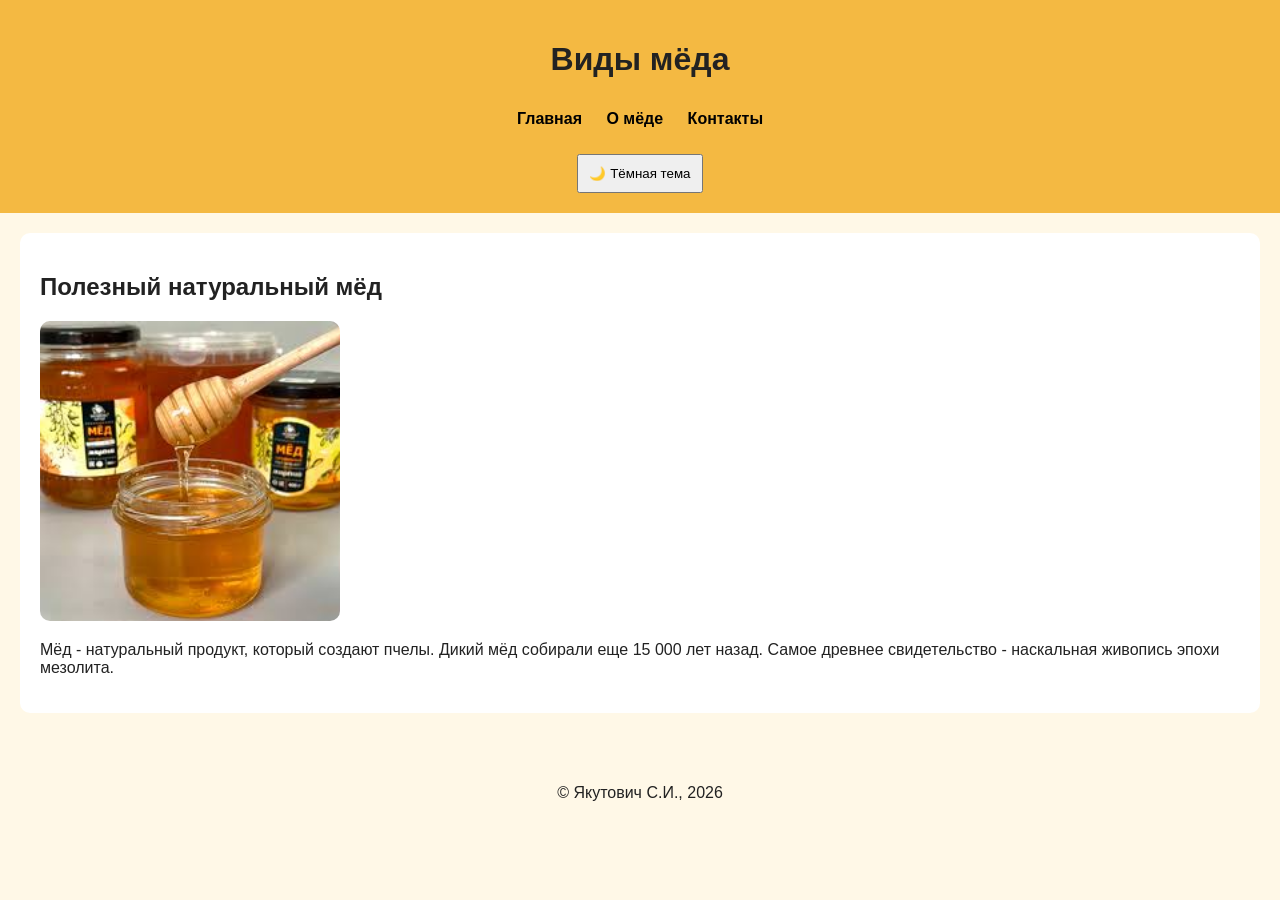
<file: index.html>
<!DOCTYPE html>
<html lang="ru">
<head>
  <meta charset="UTF-8">
  <meta name="viewport" content="width=device-width, initial-scale=1.0">
  <meta name="color-scheme" content="light dark">
  <title>Виды мёда и их польза</title>
  
  <link rel="stylesheet" href="css/style.css">
  
  <script>
    (function() {
      const savedTheme = localStorage.getItem('theme');
      if (savedTheme) {
        document.documentElement.setAttribute('data-theme', savedTheme);
      } else if (window.matchMedia('(prefers-color-scheme: dark)').matches) {
        document.documentElement.setAttribute('data-theme', 'dark');
      }
    })();
  </script>
</head>
<body>
  <header>
    <h1>Виды мёда</h1>
      <nav>
  <ul>
    <li><a href="index.html">Главная</a></li>
    <li><a href="about.html">О мёде</a></li>
    <li><a href="contact.html">Контакты</a></li>
  </ul>
</nav>
    <button id="theme-toggle" aria-label="Переключить тему">Тёмная тема</button>
  </header>
  <main>
    <section>
    <h2>Полезный натуральный мёд</h2>
    <img src="meda.jpeg" alt="Натуральный мёд">
    <div class="card">
      <p>Мёд - натуральный продукт, который создают пчелы. Дикий мёд собирали еще 15 000 лет назад. Самое древнее свидетельство - наскальная живопись эпохи мезолита.</p>
    </div>
    </section>
  </main>
  <footer>
    <p>&copy; Якутович С.И., 2026</p> 
</footer>
  <script src="js/script.js"></script>
</body>
</html>
</file>
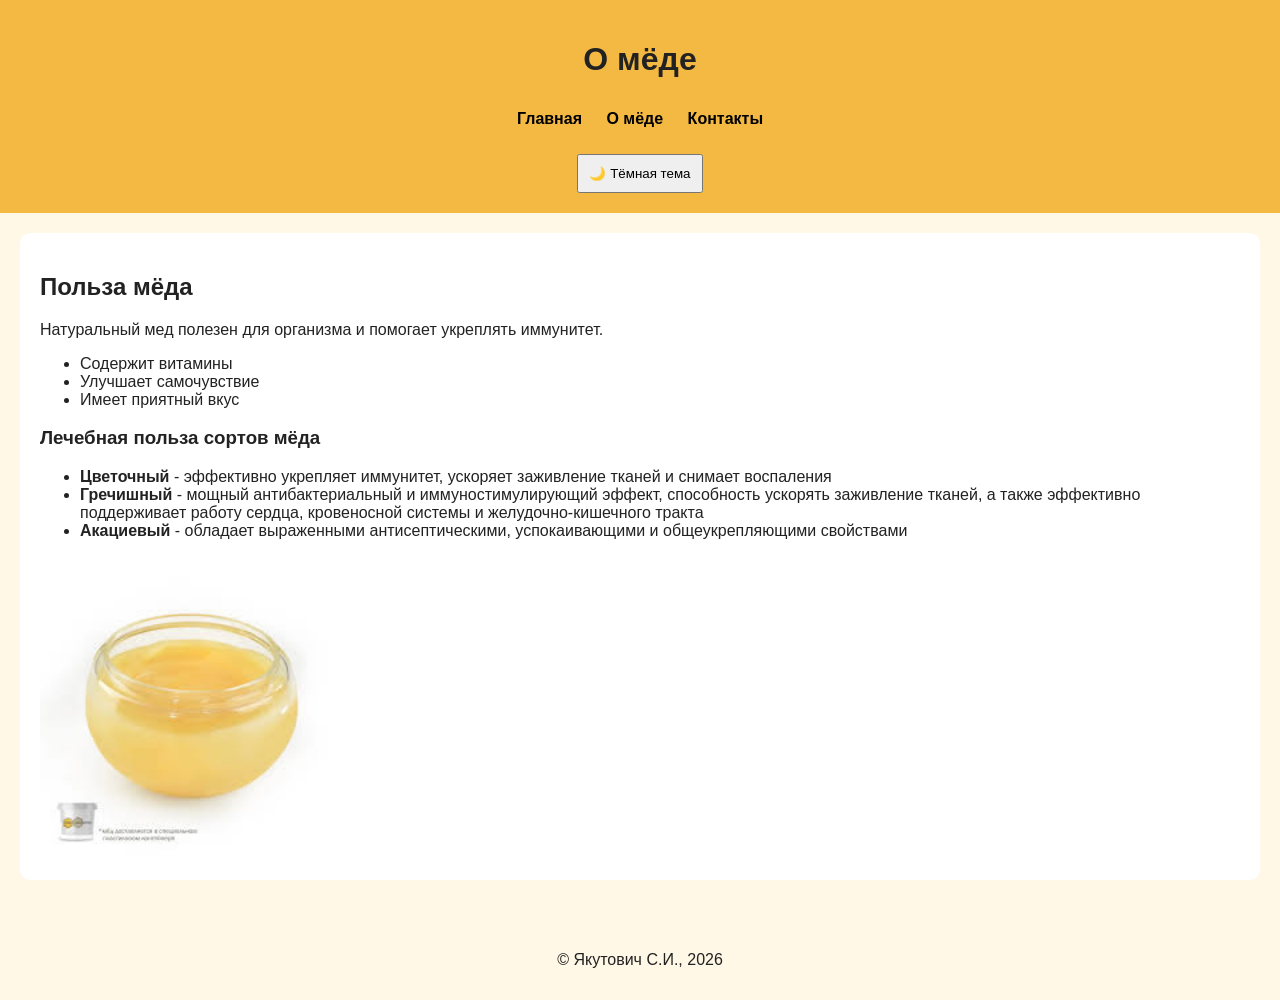
<file: about.html>
<!DOCTYPE html>
<html lang="ru">
<head>
  <meta charset="utf-8">
  <meta name="viewport" content="width=device-width, initial-scale=1">
  <meta name="color-scheme" content="light dark">
  <title>О мёде</title>
  <link rel="stylesheet" href="css/style.css">
  <script>
    (function() {
      const savedTheme = localStorage.getItem('theme');
      if (savedTheme) {
        document.documentElement.setAttribute('data-theme', savedTheme);
      } else if (window.matchMedia('(prefers-color-scheme: dark)').matches) {
        document.documentElement.setAttribute('data-theme', 'dark');
      }
    })();
  </script>
</head>
<body>
  <header>
    <h1>О мёде</h1>
    <nav>
  <ul>
    <li><a href="index.html">Главная</a></li>
    <li><a href="about.html">О мёде</a></li>
    <li><a href="contact.html">Контакты</a></li>
  </ul>
</nav>
    <button id="theme-toggle" aria-label="Переключить тему">Тёмная тема</button>
  </header>

  <main>
    <section>
      <h2>Польза мёда</h2>
      <p>Натуральный мед полезен для организма и помогает укреплять иммунитет.</p>
      <ul>
        <li>Содержит витамины</li>
        <li>Улучшает самочувствие</li>
        <li>Имеет приятный вкус</li>
      </ul>
      
      <h3>Лечебная польза сортов мёда</h3>
      <ul>
        <li><strong>Цветочный</strong> - эффективно укрепляет иммунитет, ускоряет заживление тканей и снимает воспаления</li>
        <li><strong>Гречишный</strong> - мощный антибактериальный и иммуностимулирующий эффект, способность ускорять заживление тканей, а также эффективно поддерживает работу сердца, кровеносной системы и желудочно-кишечного тракта</li>
        <li><strong>Акациевый</strong> - обладает выраженными антисептическими, успокаивающими и общеукрепляющими свойствами</li>
      </ul>
      
      <img src="meede.jpeg" alt="Банка с мёдом">
    </section>
  </main>

  <footer>
    <p>&copy; Якутович С.И., 2026</p>
  </footer>

  <script src="js/script.js"></script>
</body>
</html>
</file>
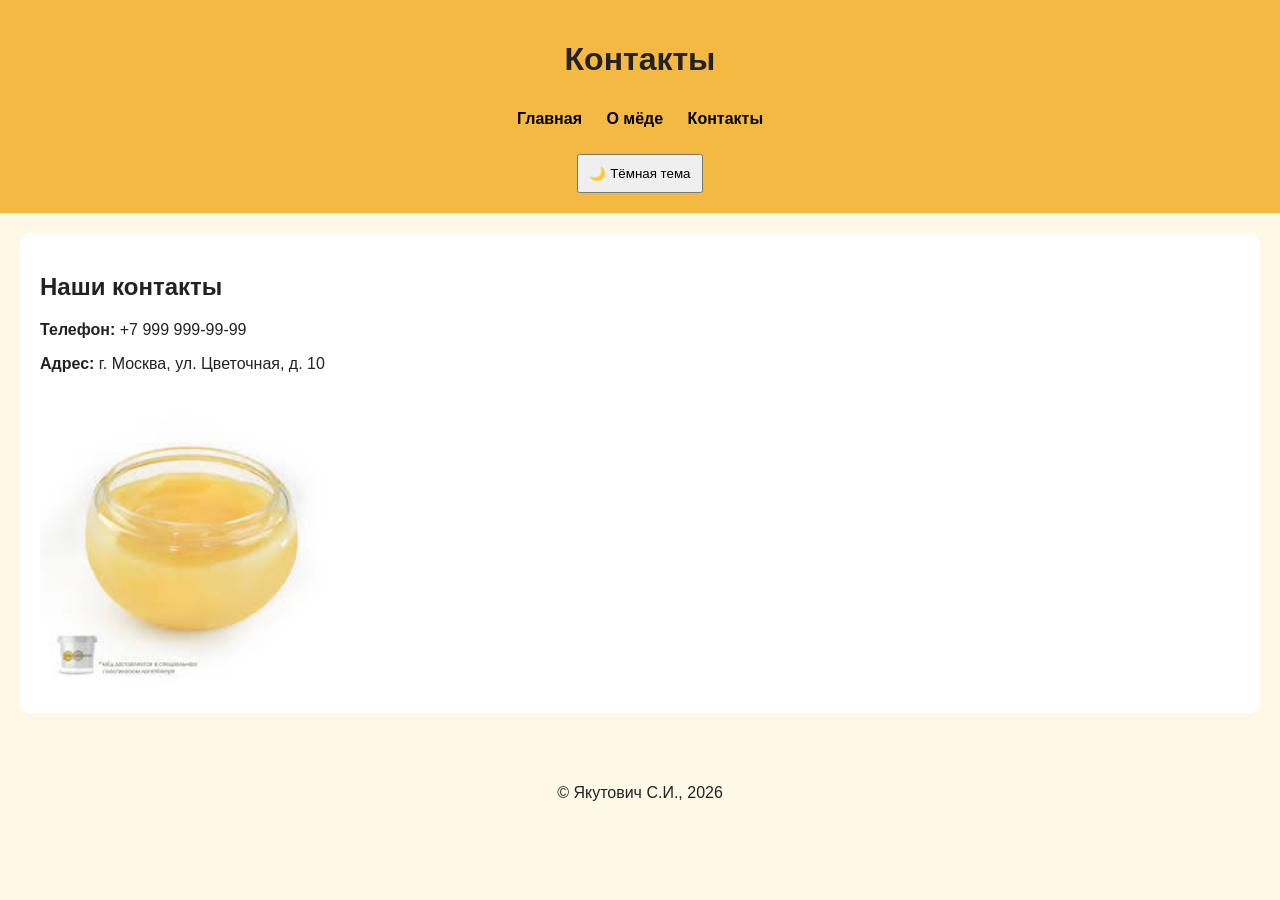
<file: contact.html>
<!DOCTYPE html>
<html lang="ru">
<head>
  <meta charset="utf-8">
  <meta name="viewport" content="width=device-width, initial-scale=1">
  <meta name="color-scheme" content="light dark">
  <title>Контакты</title>
  <link rel="stylesheet" href="css/style.css">
  <script>
    (function() {
      const savedTheme = localStorage.getItem('theme');
      if (savedTheme) {
        document.documentElement.setAttribute('data-theme', savedTheme);
      } else if (window.matchMedia('(prefers-color-scheme: dark)').matches) {
        document.documentElement.setAttribute('data-theme', 'dark');
      }
    })();
  </script>
</head>
<body>
  <header>
    <h1>Контакты</h1>
    <nav>
  <ul>
    <li><a href="index.html">Главная</a></li>
    <li><a href="about.html">О мёде</a></li>
    <li><a href="contact.html">Контакты</a></li>
  </ul>
</nav>
    <button id="theme-toggle" aria-label="Переключить тему">Тёмная тема</button>
  </header>

  <main>
    <section>
      <h2>Наши контакты</h2>
      <div class="card">
        <p><strong>Телефон:</strong> +7 999 999-99-99</p>
        <p><strong>Адрес:</strong> г. Москва, ул. Цветочная, д. 10</p>
      </div>
      <img src="meede.jpeg" alt="Мёд">
    </section>
  </main>

  <footer>
    <p>&copy; Якутович С.И., 2026</p>
  </footer>

  <script src="js/script.js"></script>
</body>
</html>
</file>
<file: css/style.css>
:root {
    --bg-color: #fff8e7;
    --text-color: #222;
    --header-color: #f4b942;
}
[data-theme="dark"] {
    --bg-color: #222;
    --text-color: #ffffff;
    --header-color: #444;
}
body {
    margin: 0;
    font-family: Arial, sans-serif;
    background-color: var(--bg-color);
    color: var(--text-color);
}
header {
    background-color: var(--header-color);
    text-align: center;
    padding: 20px;
}
nav ul {list-style:none;padding:0;}
nav li {display:inline-block;margin:10px;}
nav a {text-decoration:none;color:black;font-weight:bold;}
main {padding:20px;}
section {background:white;padding:20px;border-radius:10px;}
img {width:300px;max-width:100%;border-radius:10px;}
button {padding:10px;cursor:pointer;}
footer {text-align:center;padding:15px;margin-top:20px;}
[data-theme="dark"] section {background:#333;}
@media (max-width:768px){
 nav li{display:block;margin:10px 0;}
 img{width:100%;}
}
</file>
